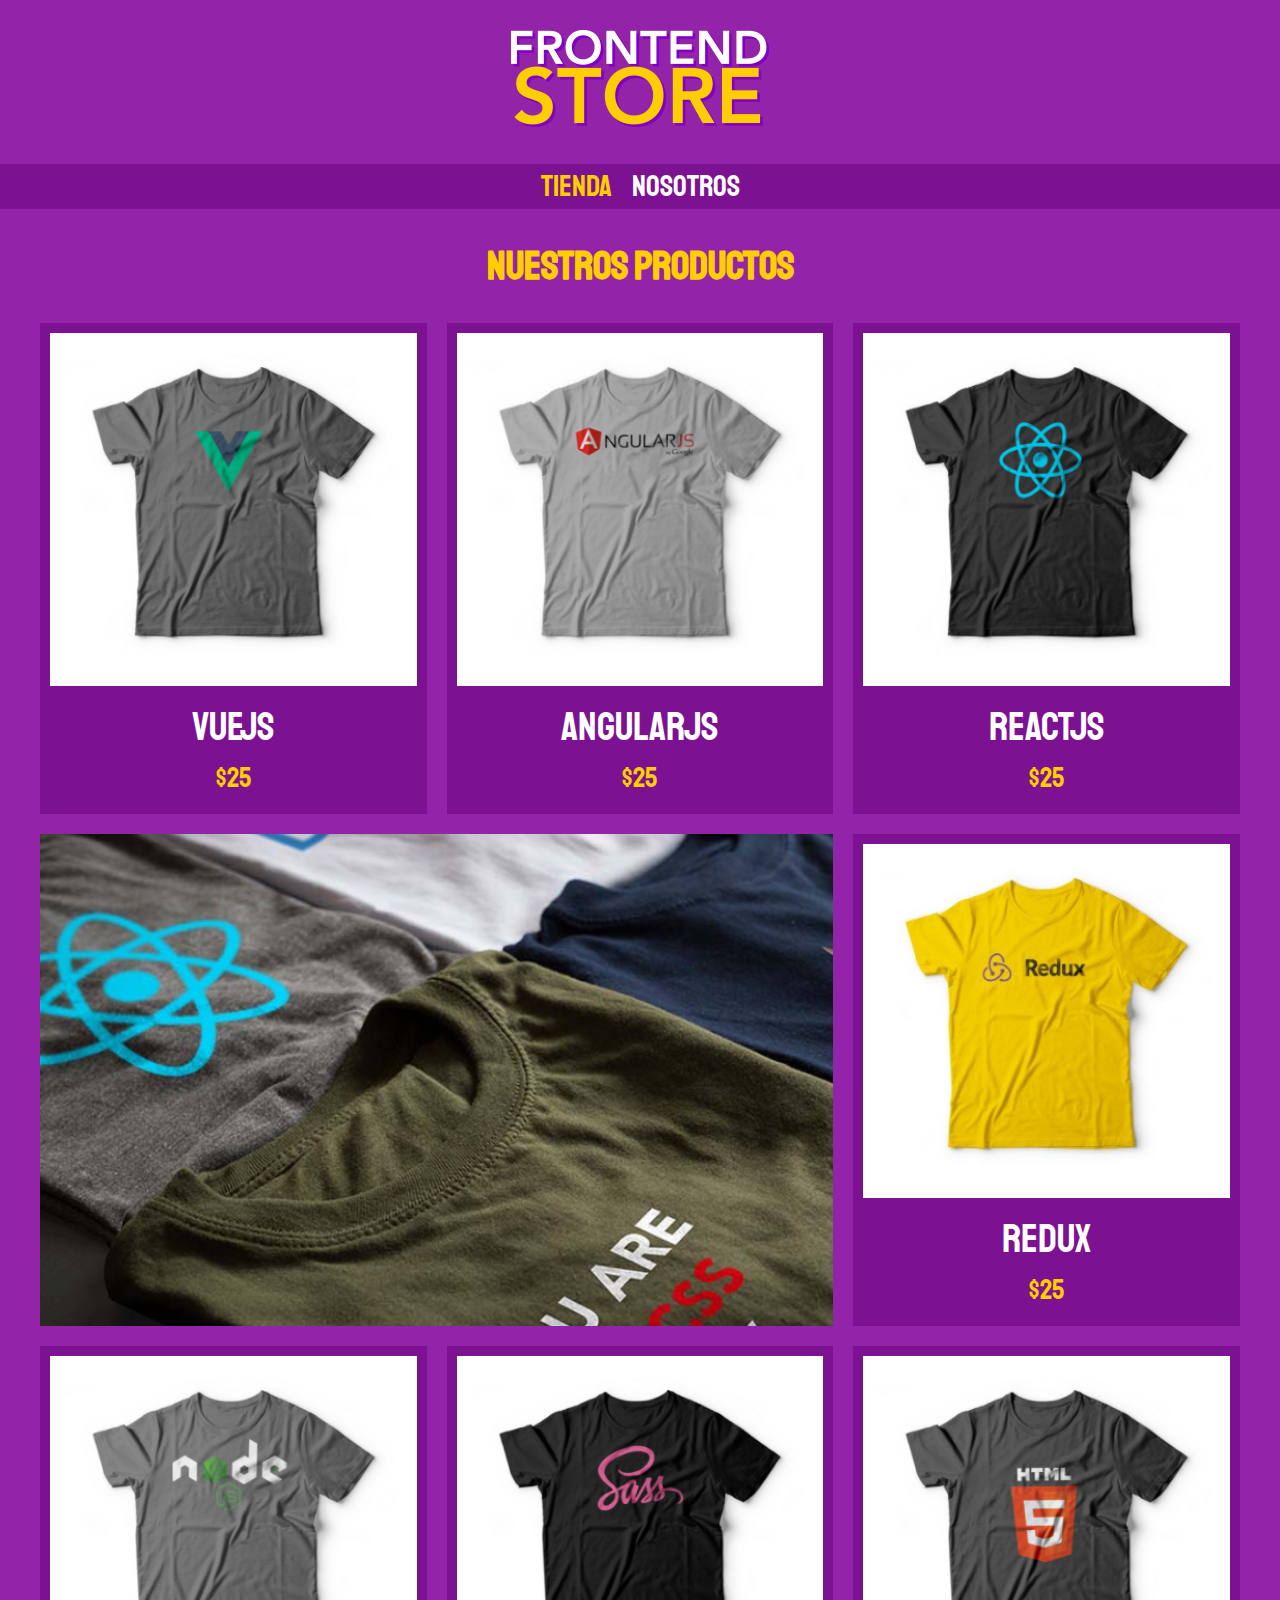
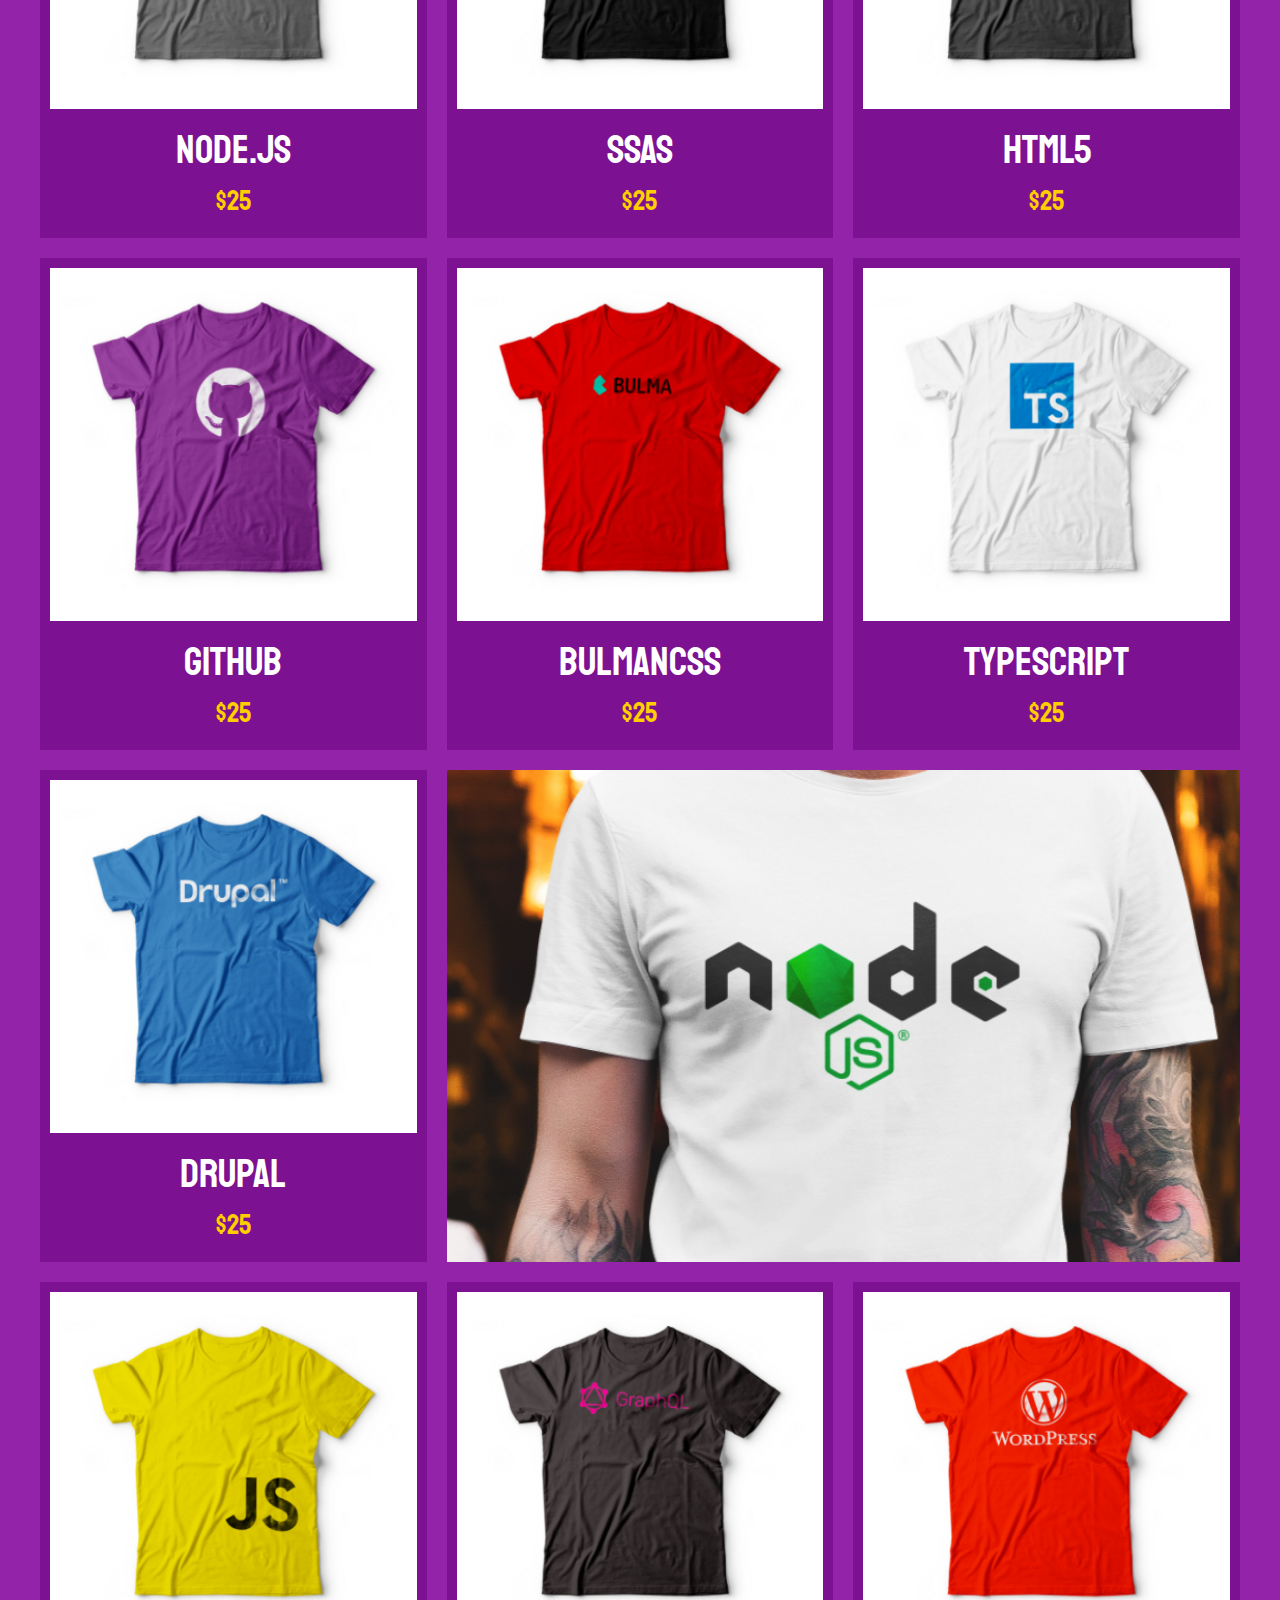
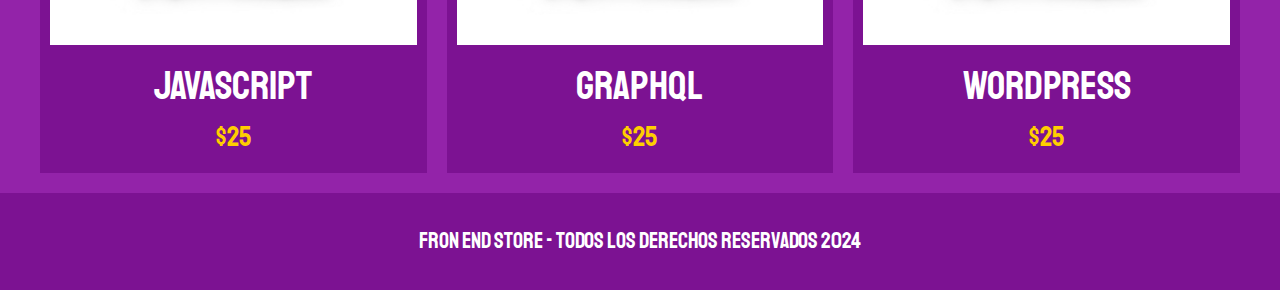
<file: FrontEndStore/index.html>
<!DOCTYPE html>
<html lang="en">
<head>
    <meta charset="UTF-8">
    <meta name="viewport" content="width=device-width, initial-scale=1.0">
    <title>FrontEnd Store</title>
    <link rel="stylesheet" href="css/normalize.css">
    <link rel="stylesheet" href="css/styles.css">
    <link href="https://fonts.googleapis.com/css2?family=Staatliches&display=swap" rel="stylesheet">

</head>
<body>
    <header class="header">
        <a href="index.html">
            <img class="header__logo" src="img/logo.png" alt="LogoTipo">
        </a>
    </header>
    <nav class="navegacion">
        <a class="navegacion__enlace navegacion__enlace--activo" href="#">Tienda</a>
        <a class="navegacion__enlace" href="nosotros.html">Nosotros</a>
    </nav>
    <main class="contenedor">
        <h1>Nuestros Productos</h1>

        <div class="grid">
            <div class="producto">
                <a href="producto.html">
                    <img class="producto__imagen" src="img/1.jpg" alt="Imagen Camisa">
                    <div class="producto__informacion">
                        <p class="producto__nombre">VueJS</p>
                        <p class="producto__precio">$25</p>
                    </div>
                </a>
            </div>
            <div class="producto">
                <a href="producto.html">
                    <img class="producto__imagen" src="img/2.jpg" alt="Imagen Camisa">
                    <div class="producto__informacion">
                        <p class="producto__nombre">AngularJS</p>
                        <p class="producto__precio">$25</p>
                    </div>
                </a>
            </div>
            <div class="producto">
                <a href="producto.html">
                    <img class="producto__imagen" src="img/3.jpg" alt="Imagen Camisa">
                    <div class="producto__informacion">
                        <p class="producto__nombre">ReactJS</p>
                        <p class="producto__precio">$25</p>
                    </div>
                </a>
            </div>
            <div class="producto">
                <a href="producto.html">
                    <img class="producto__imagen" src="img/4.jpg" alt="Imagen Camisa">
                    <div class="producto__informacion">
                        <p class="producto__nombre">Redux</p>
                        <p class="producto__precio">$25</p>
                    </div>
                </a>
            </div>
            <div class="producto">
                <a href="producto.html">
                    <img class="producto__imagen" src="img/5.jpg" alt="Imagen Camisa">
                    <div class="producto__informacion">
                        <p class="producto__nombre">Node.js</p>
                        <p class="producto__precio">$25</p>
                    </div>
                </a>
            </div>
            <div class="producto">
                <a href="producto.html">
                    <img class="producto__imagen" src="img/6.jpg" alt="Imagen Camisa">
                    <div class="producto__informacion">
                        <p class="producto__nombre">SSAS</p>
                        <p class="producto__precio">$25</p>
                    </div>
                </a>
            </div>
            <div class="producto">
                <a href="producto.html">
                    <img class="producto__imagen" src="img/7.jpg" alt="Imagen Camisa">
                    <div class="producto__informacion">
                        <p class="producto__nombre">HTML5</p>
                        <p class="producto__precio">$25</p>
                    </div>
                </a>
            </div>
            <div class="producto">
                <a href="producto.html">
                    <img class="producto__imagen" src="img/8.jpg" alt="Imagen Camisa">
                    <div class="producto__informacion">
                        <p class="producto__nombre">Github</p>
                        <p class="producto__precio">$25</p>
                    </div>
                </a>
            </div>
            <div class="producto">
                <a href="producto.html">
                    <img class="producto__imagen" src="img/9.jpg" alt="Imagen Camisa">
                    <div class="producto__informacion">
                        <p class="producto__nombre">BulmanCSS</p>
                        <p class="producto__precio">$25</p>
                    </div>
                </a>
            </div>
            <div class="producto">
                <a href="producto.html">
                    <img class="producto__imagen" src="img/10.jpg" alt="Imagen Camisa">
                    <div class="producto__informacion">
                        <p class="producto__nombre">TypeScript</p>
                        <p class="producto__precio">$25</p>
                    </div>
                </a>
            </div>
            <div class="producto">
                <a href="producto.html">
                    <img class="producto__imagen" src="img/11.jpg" alt="Imagen Camisa">
                    <div class="producto__informacion">
                        <p class="producto__nombre">Drupal</p>
                        <p class="producto__precio">$25</p>
                    </div>
                </a>
            </div>
            <div class="producto">
                <a href="producto.html">
                    <img class="producto__imagen" src="img/12.jpg" alt="Imagen Camisa">
                    <div class="producto__informacion">
                        <p class="producto__nombre">JavaScript</p>
                        <p class="producto__precio">$25</p>
                    </div>
                </a>
            </div>
            <div class="producto">
                <a href="producto.html">
                    <img class="producto__imagen" src="img/13.jpg" alt="Imagen Camisa">
                    <div class="producto__informacion">
                        <p class="producto__nombre">GraphQL</p>
                        <p class="producto__precio">$25</p>
                    </div>
                </a>
            </div>
            <div class="producto">
                <a href="producto.html">
                    <img class="producto__imagen" src="img/14.jpg" alt="Imagen Camisa">
                    <div class="producto__informacion">
                        <p class="producto__nombre">WordPress</p>
                        <p class="producto__precio">$25</p>
                    </div>
                </a>
            </div>
            <div class="grafico grafico--camisas"></div>
            <div class="grafico grafico--node"></div>
        </div>
    </main>

    <footer class="footer">
        <p class="footer__texto">Fron End Store - Todos los derechos Reservados 2024</p>
    </footer>
</body>
</html>
</file>
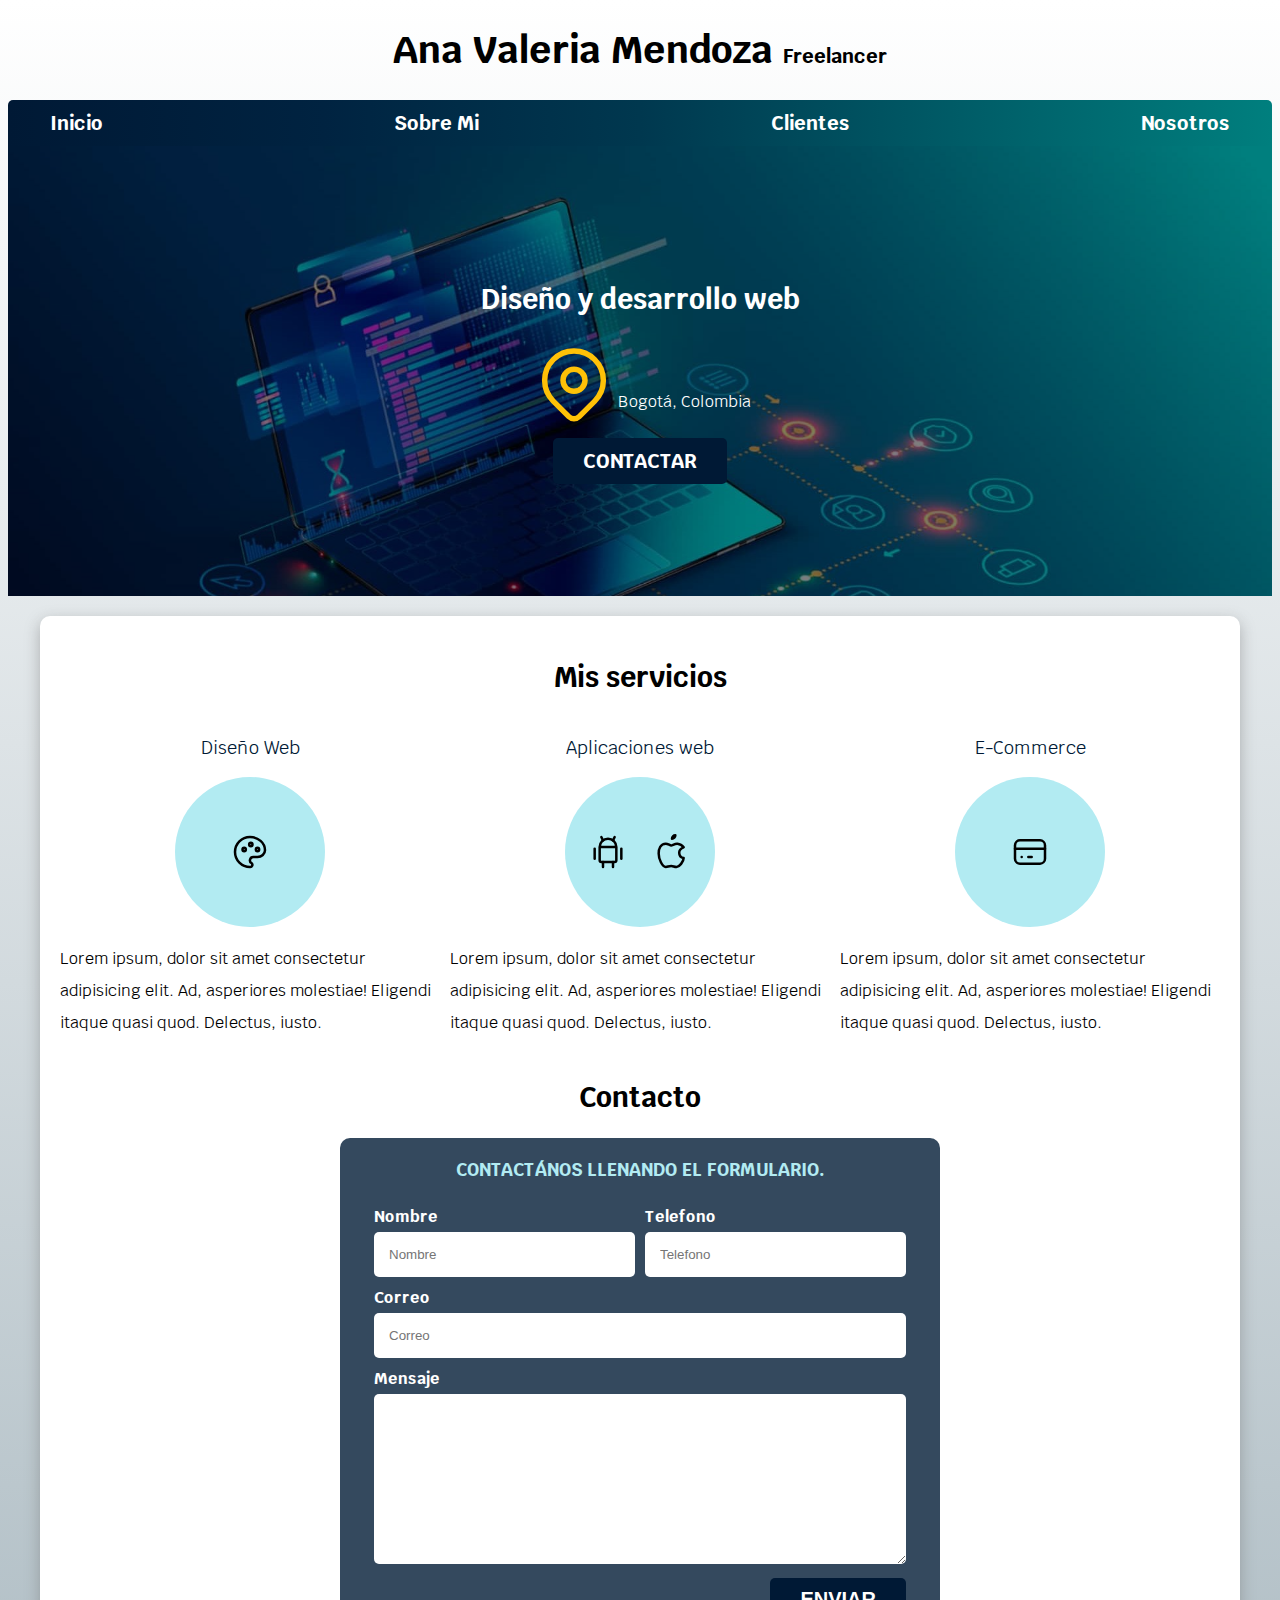
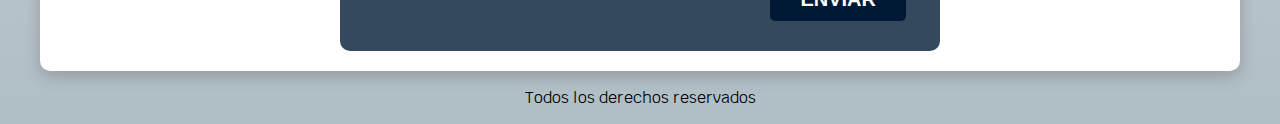
<file: freelancer/freelancer_inicio/index.html>
<!DOCTYPE html>
<html lang="es">
<head>
    <meta charset="UTF-8">
    <meta name="viewport" content="width=device-width, initial-scale=1.0">
    <title>Document</title>
    <link rel="preload" href="css/normalize.css" as="style">
    <link href="css/normalize.css">
    <link href="https://fonts.googleapis.com/css2?family=Krub:wght@400;700&family=Roboto+Condensed:wght@700&display=swap" rel="stylesheet">
    <link rel="preload" href="css/styles.css" as="style">
    <link href="css/styles.css" rel="stylesheet">
</head>
<body> 
    <header>
        <h1 class="titulo">Ana Valeria Mendoza <span>Freelancer</span></h1>
    </header>
    <div class="nav-bg">
        <nav class="navegacion_principal contenedor">
            <a href="#">Inicio</a>
            <a href="#">Sobre Mi</a>
            <a href="#">Clientes</a>
            <a href="#">Nosotros</a>
        </nav>
    </div>
    <section class="hero">
        <div class="contenido_hero">
            <h2>Diseño y desarrollo web</h2>
            <div class="ubicacion">
                <svg xmlns="http://www.w3.org/2000/svg" class="icon icon-tabler icon-tabler-map-pin" width="88" height="88" viewBox="0 0 24 24" stroke-width="1.5" stroke="#ffc107" fill="none" stroke-linecap="round" stroke-linejoin="round">
                    <path stroke="none" d="M0 0h24v24H0z" fill="none"/>
                    <path d="M9 11a3 3 0 1 0 6 0a3 3 0 0 0 -6 0" />
                    <path d="M17.657 16.657l-4.243 4.243a2 2 0 0 1 -2.827 0l-4.244 -4.243a8 8 0 1 1 11.314 0z" />
                </svg>
                <p>Bogotá, Colombia</p>
            </div>
            <a class="boton" href="#">Contactar</a>
        </div>
    </section>
    <main class="contenedor sombra serv">
        <h2>Mis servicios</h2>
        <div class="servicios">
            <section class="servicio">
                <h3>Diseño Web</h3>
                <div class="iconos">
                    <svg xmlns="http://www.w3.org/2000/svg" class="icon icon-tabler icon-tabler-palette" width="40" height="40" viewBox="0 0 24 24" stroke-width="1.5" stroke="#000000" fill="none" stroke-linecap="round" stroke-linejoin="round">
                        <path stroke="none" d="M0 0h24v24H0z" fill="none"/>
                        <path d="M12 21a9 9 0 0 1 0 -18c4.97 0 9 3.582 9 8c0 1.06 -.474 2.078 -1.318 2.828c-.844 .75 -1.989 1.172 -3.182 1.172h-2.5a2 2 0 0 0 -1 3.75a1.3 1.3 0 0 1 -1 2.25" />
                        <path d="M8.5 10.5m-1 0a1 1 0 1 0 2 0a1 1 0 1 0 -2 0" />
                        <path d="M12.5 7.5m-1 0a1 1 0 1 0 2 0a1 1 0 1 0 -2 0" />
                        <path d="M16.5 10.5m-1 0a1 1 0 1 0 2 0a1 1 0 1 0 -2 0" />
                    </svg>
                </div>
                <p>Lorem ipsum, dolor sit amet consectetur adipisicing elit. Ad, asperiores molestiae! Eligendi itaque quasi quod. Delectus, iusto. </p>
            </section>
            <section class="servicio">
                <h3>Aplicaciones web</h3>
                <div class="iconos">
                    <svg xmlns="http://www.w3.org/2000/svg" class="icon icon-tabler icon-tabler-brand-android" width="40" height="40" viewBox="0 0 24 24" stroke-width="1.5" stroke="#000000" fill="none" stroke-linecap="round" stroke-linejoin="round">
                        <path stroke="none" d="M0 0h24v24H0z" fill="none"/>
                        <path d="M4 10l0 6" />
                        <path d="M20 10l0 6" />
                        <path d="M7 9h10v8a1 1 0 0 1 -1 1h-8a1 1 0 0 1 -1 -1v-8a5 5 0 0 1 10 0" />
                        <path d="M8 3l1 2" />
                        <path d="M16 3l-1 2" />
                        <path d="M9 18l0 3" />
                        <path d="M15 18l0 3" />
                    </svg>
                    <svg xmlns="http://www.w3.org/2000/svg" class="icon icon-tabler icon-tabler-brand-apple" width="40" height="40" viewBox="0 0 24 24" stroke-width="1.5" stroke="#000000" fill="none" stroke-linecap="round" stroke-linejoin="round">
                        <path stroke="none" d="M0 0h24v24H0z" fill="none"/>
                        <path d="M8.286 7.008c-3.216 0 -4.286 3.23 -4.286 5.92c0 3.229 2.143 8.072 4.286 8.072c1.165 -.05 1.799 -.538 3.214 -.538c1.406 0 1.607 .538 3.214 .538s4.286 -3.229 4.286 -5.381c-.03 -.011 -2.649 -.434 -2.679 -3.23c-.02 -2.335 2.589 -3.179 2.679 -3.228c-1.096 -1.606 -3.162 -2.113 -3.75 -2.153c-1.535 -.12 -3.032 1.077 -3.75 1.077c-.729 0 -2.036 -1.077 -3.214 -1.077z" />
                        <path d="M12 4a2 2 0 0 0 2 -2a2 2 0 0 0 -2 2" />
                    </svg>
                </div>
                <p>Lorem ipsum, dolor sit amet consectetur adipisicing elit. Ad, asperiores molestiae! Eligendi itaque quasi quod. Delectus, iusto. </p>
            </section>
            <section class="servicio">
                <h3>E-Commerce</h3>
                <div class="iconos">
                    <svg xmlns="http://www.w3.org/2000/svg" class="icon icon-tabler icon-tabler-credit-card" width="40" height="40" viewBox="0 0 24 24" stroke-width="1.5" stroke="#000000" fill="none" stroke-linecap="round" stroke-linejoin="round">
                        <path stroke="none" d="M0 0h24v24H0z" fill="none"/>
                        <path d="M3 5m0 3a3 3 0 0 1 3 -3h12a3 3 0 0 1 3 3v8a3 3 0 0 1 -3 3h-12a3 3 0 0 1 -3 -3z" />
                        <path d="M3 10l18 0" />
                        <path d="M7 15l.01 0" />
                        <path d="M11 15l2 0" />
                    </svg>
                </div>
                <p>Lorem ipsum, dolor sit amet consectetur adipisicing elit. Ad, asperiores molestiae! Eligendi itaque quasi quod. Delectus, iusto. </p>
            </section>
        </div>
            <section div="formularios">
                <h2>Contacto</h2>
                <form class="formulario">
                    <fieldset>
                        <legend>Contactános llenando el formulario.</legend>
                        <div class="contenedor_campos">
                            <div class="campos">
                                <label>Nombre</label>
                                <input class="input_text" type="text" placeholder="Nombre">
                            </div>
                            <div class="campos">
                                <label>Telefono</label>
                                <input class="input_text" type="tel" placeholder="Telefono">
                            </div>
                            <div class="campos">
                                <label>Correo</label>
                                <input class="input_text" type="email" placeholder="Correo">
                            </div>
                            <div class="campos">
                                <label>Mensaje</label>
                                <textarea class="input_text"></textarea>
                            </div>
                        </div>
                        <div class="alinear_derecha flex">
                            <input class="boton w-sm-100" type="submit" value="Enviar">
                        </div>
                    </fieldset>
                </form>
            </section>
        </main>
    <footer class="footer">
        <p>Todos los derechos reservados</p>
    </footer>

    
</body>
</html>
</file>
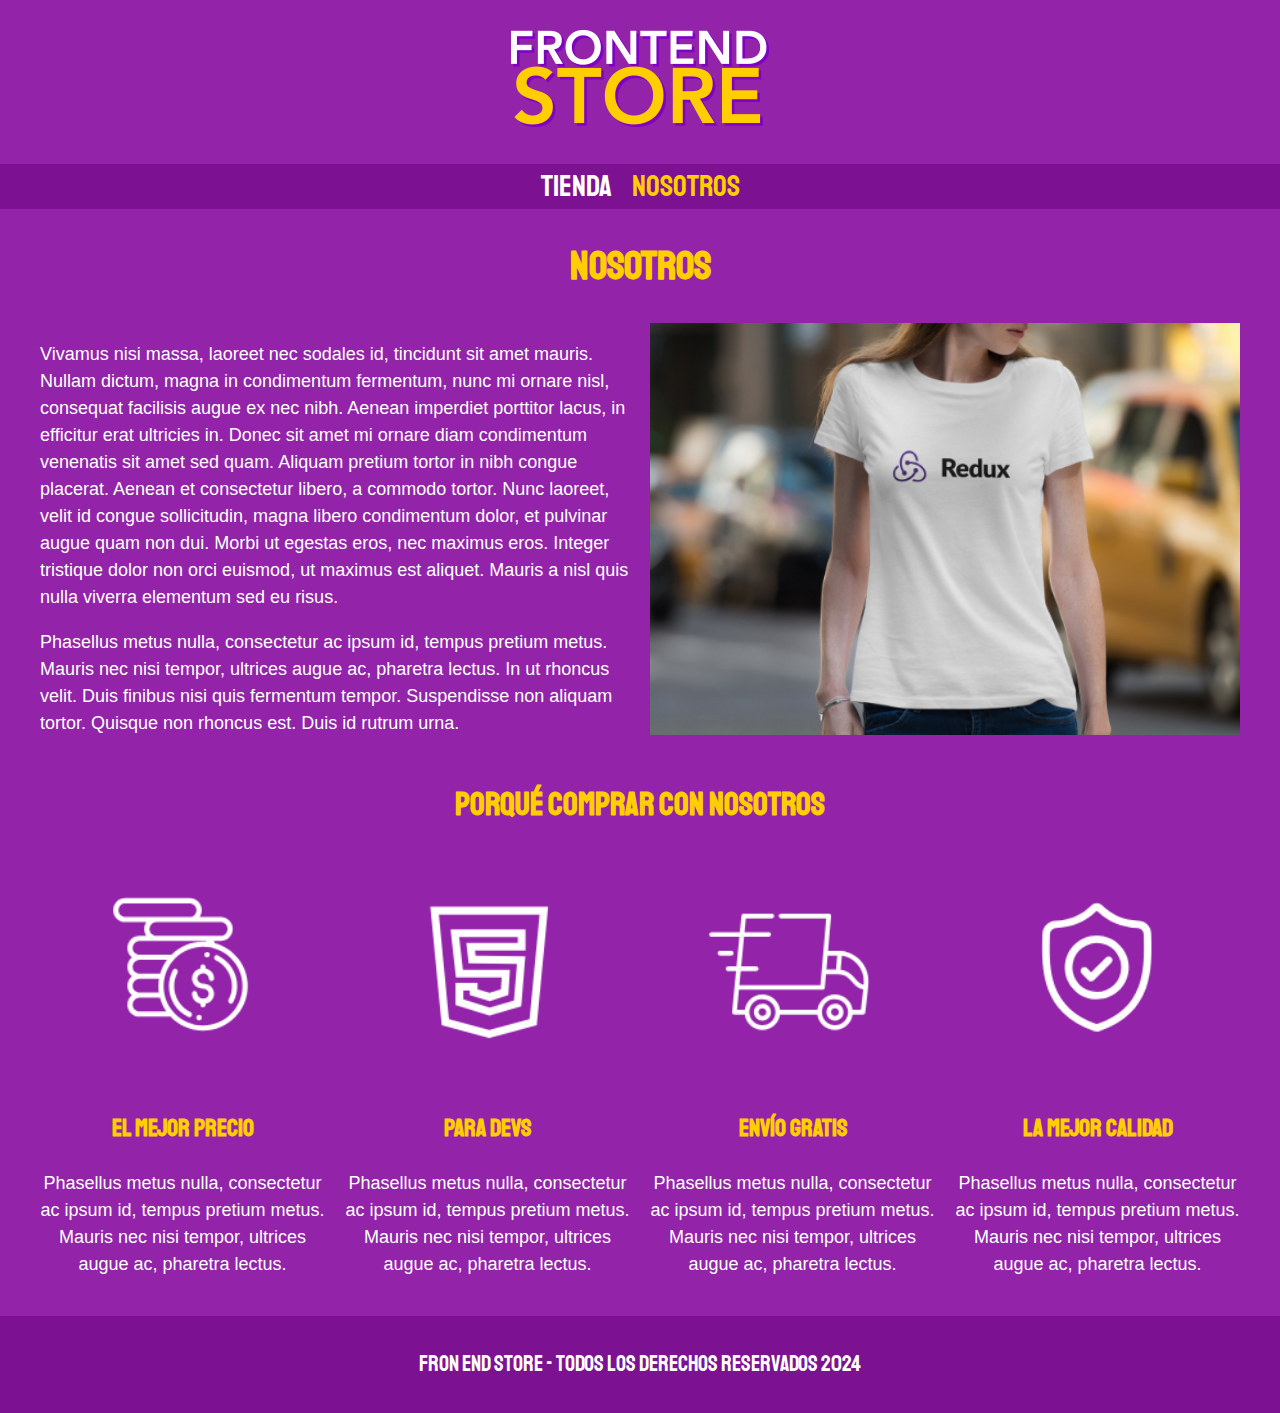
<file: FrontEndStore/nosotros.html>
<!DOCTYPE html>
<html lang="en">
<head>
    <meta charset="UTF-8">
    <meta name="viewport" content="width=device-width, initial-scale=1.0">
    <title>FrontEnd Store</title>
    <link rel="stylesheet" href="css/normalize.css">
    <link rel="stylesheet" href="css/styles.css">
    <link href="https://fonts.googleapis.com/css2?family=Staatliches&display=swap" rel="stylesheet">

</head>
<body>
    <header class="header">
        <a href="index.html">
            <img class="header__logo" src="img/logo.png" alt="LogoTipo">
        </a>
    </header>
    <nav class="navegacion">
        <a class="navegacion__enlace" href="index.html">Tienda</a>
        <a class="navegacion__enlace navegacion__enlace--activo" href="#">Nosotros</a>
    </nav>
    <main class="contenedor">
        <h1>Nosotros</h1>
        <div class="nosotros">
            <div class="nosotros__contenido">
                <p> Vivamus nisi massa, laoreet nec sodales id, tincidunt sit amet mauris. Nullam dictum, magna in condimentum fermentum, nunc mi ornare nisl, consequat facilisis augue ex nec nibh. Aenean imperdiet porttitor lacus, in efficitur erat ultricies in. Donec sit amet mi ornare diam condimentum venenatis sit amet sed quam. Aliquam pretium tortor in nibh congue placerat. Aenean et consectetur libero, a commodo tortor. Nunc laoreet, velit id congue sollicitudin, magna libero condimentum dolor, et pulvinar augue quam non dui. Morbi ut egestas eros, nec maximus eros. Integer tristique dolor non orci euismod, ut maximus est aliquet. Mauris a nisl quis nulla viverra elementum sed eu risus.</p>
                <p>Phasellus metus nulla, consectetur ac ipsum id, tempus pretium metus. Mauris nec nisi tempor, ultrices augue ac, pharetra lectus. In ut rhoncus velit. Duis finibus nisi quis fermentum tempor. Suspendisse non aliquam tortor. Quisque non rhoncus est. Duis id rutrum urna. </p>
            </div>    
            <img class="nosotros__imagen" src="img/nosotros.jpg" alt="">
        </div>
        <section class="contenedor comprar">
            <h2>Porqué comprar con nosotros</h2>
            <div class="bloques">
                <div class="bloque">
                    <img class="bloque__imagen" src="img/icono_1.png" alt="Porqué comprar">
                    <h3 class="bloque__titulo">El mejor precio</h3>
                    <p>Phasellus metus nulla, consectetur ac ipsum id, tempus pretium metus. Mauris nec nisi tempor, ultrices augue ac, pharetra lectus.</p>
                </div>
                <div class="bloque">
                    <img class="bloque__imagen" src="img/icono_2.png"alt="Porqué comprar">
                    <h3 class="bloque__titulo">Para Devs</h3>
                    <p>Phasellus metus nulla, consectetur ac ipsum id, tempus pretium metus. Mauris nec nisi tempor, ultrices augue ac, pharetra lectus.</p>
                </div>
                <div class="bloque">
                    <img class="bloque__imagen" src="img/icono_3.png"alt="Porqué comprar">
                    <h3 class="bloque__titulo">Envío gratis</h3>
                    <p>Phasellus metus nulla, consectetur ac ipsum id, tempus pretium metus. Mauris nec nisi tempor, ultrices augue ac, pharetra lectus.</p>
                </div>
                <div class="bloque">
                    <img class="bloque__imagen" src="img/icono_4.png"alt="Porqué comprar">
                    <h3 class="bloque__titulo">La mejor calidad</h3>
                    <p>Phasellus metus nulla, consectetur ac ipsum id, tempus pretium metus. Mauris nec nisi tempor, ultrices augue ac, pharetra lectus.</p>
                </div>
                
            </div>
        </section>
    </main>

    <footer class="footer">
        <p class="footer__texto">Fron End Store - Todos los derechos Reservados 2024</p>
    </footer>
</body>
</html>
</file>
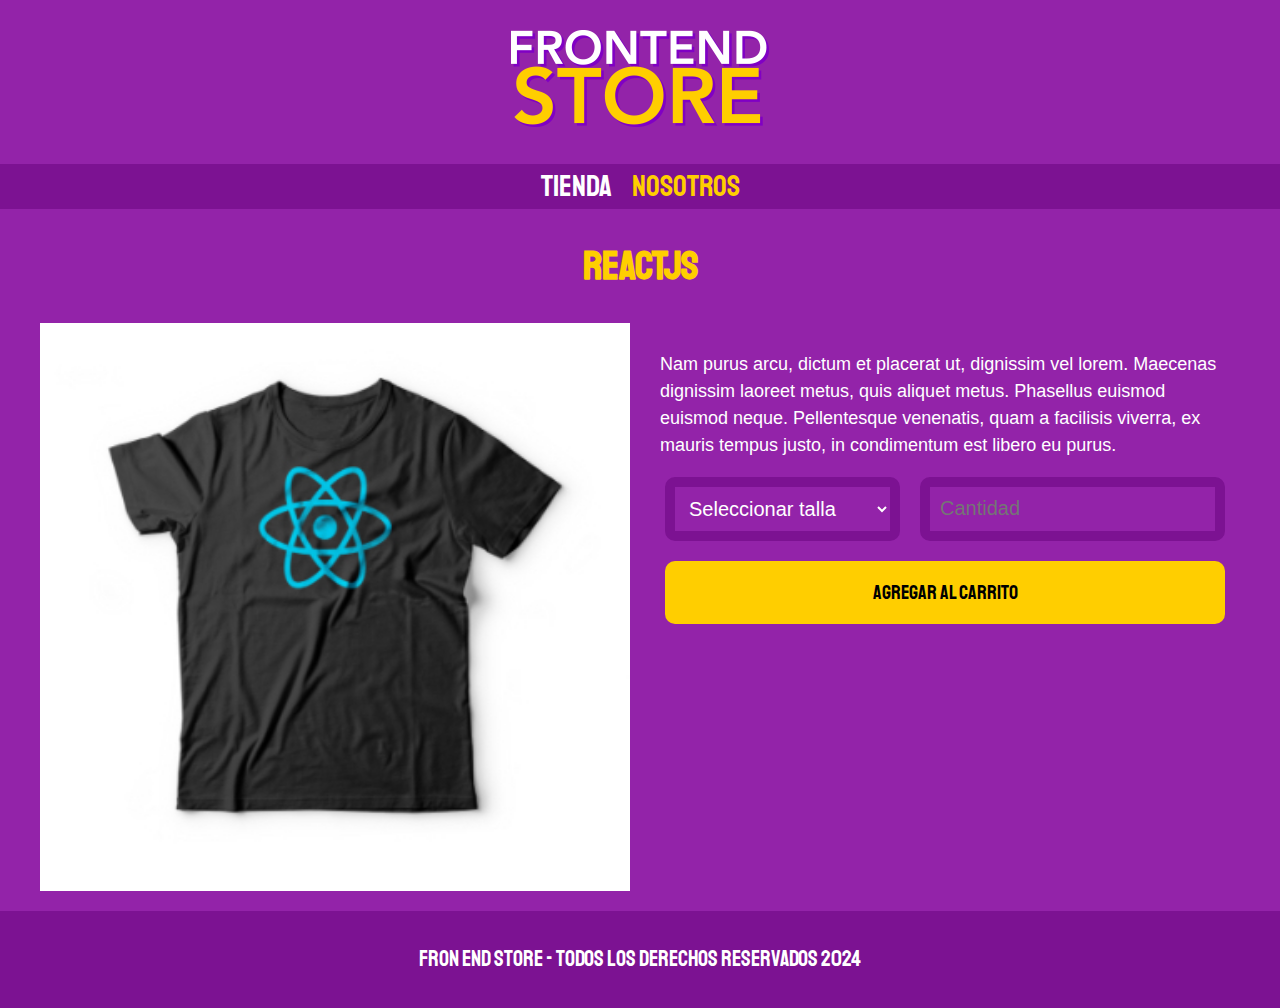
<file: FrontEndStore/producto.html>
<!DOCTYPE html>
<html lang="en">
<head>
    <meta charset="UTF-8">
    <meta name="viewport" content="width=device-width, initial-scale=1.0">
    <title>FrontEnd Store</title>
    <link rel="stylesheet" href="css/normalize.css">
    <link rel="stylesheet" href="css/styles.css">
    <link href="https://fonts.googleapis.com/css2?family=Staatliches&display=swap" rel="stylesheet">

</head>
<body>
    <header class="header">
        <a href="index.html">
            <img class="header__logo" src="img/logo.png" alt="LogoTipo">
        </a>
    </header>
    <nav class="navegacion">
        <a class="navegacion__enlace" href="index.html">Tienda</a>
        <a class="navegacion__enlace navegacion__enlace--activo" href="nosotros.html">Nosotros</a>
    </nav>
    <main class="contenedor">
        <h1>ReactJS</h1>
        <div class="camisa">
            <img class="camisa__imagen" src="img/3.jpg" alt="">
            <div class="camisa__contenido">
                <p>Nam purus arcu, dictum et placerat ut, dignissim vel lorem. Maecenas dignissim laoreet metus, quis aliquet metus. Phasellus euismod euismod neque. Pellentesque venenatis, quam a facilisis viverra, ex mauris tempus justo, in condimentum est libero eu purus.</p>
                <form class="formulario">
                    <select class="formulario__campo">
                        <option disabled selected>Seleccionar talla</option>
                        <option>S</option>
                        <option>M</option>
                        <option>L</option>
                    </select>
                    <input class="formulario__campo" placeholder="Cantidad" type="number" min="1">
                    <input class="formulario__submit" type="submit" value="Agregar al carrito"
                </form>
            </div>
        </div>
    </main>

    <footer class="footer">
        <p class="footer__texto">Fron End Store - Todos los derechos Reservados 2024</p>
    </footer>
</body>
</html>
</file>
<file: FrontEndStore/css/styles.css>
:root{
    --primario: #9323A9;
    --primarioOscuro: #7C1292;
    --secundario: #ffce00;
    --secundarioOscuro: rgb(233,287,2) ;
    --blanco: #fff;
    --negro: #000;

    --fuentePrincipal: 'Staatliches', sans-serif;
}
/* Globales*/
html {
    box-sizing: border-box;
    font-size: 62.5%;
}
    *, *:before, *:after {
    box-sizing: inherit;
}
body {
    background-color: var(--primario);
    font-size: 1.6rem;
    line-height: 1.5;
}
p{
    font-size: 1.8rem;
    font-family: Arial, Helvetica, sans-serif;
    color: var(--blanco);
}
a{
    text-decoration: none;
}
img{
    max-width: 100%;
}
.contenedor{
    max-width: 120rem;
    margin: 0 auto;
}
h1, h2, h3{
    text-align: center;
    color: var(--secundario);
    font-family: var(--fuentePrincipal);
}
h1{
    font-size: 4rem;
}
h2{
    font-size: 3.2rem;
}
h3{
    font-size: 2.4rem;
}

/* Header */
.header {
    display: flex;
    justify-content: center;
}
.header__logo{
    margin: 3rem 0;
}

/* Footer */
.footer{
    background-color: var(--primarioOscuro);
    padding: 1rem 0;
    margin-top: 2rem;
}
.footer__texto{
    font-family: var(--fuentePrincipal);
    text-align: center;
    font-size: 2.2rem;
}

/* Navegación*/
.navegacion{
    background-color: var(--primarioOscuro);
    padding: 1 rem 0;
    display: flex;
    justify-content: center;
    gap: 2rem; /* Separación de los elementos */  
}
.navegacion__enlace{
    font-family: var(--fuentePrincipal);
    color: var(--blanco);
    font-size: 3rem;
}
.navegacion__enlace--activo,.navegacion__enlace:hover{
    color: var(--secundario);
}

/* Grid*/
.grid{
    display: grid;
    grid-template-columns: repeat(2, 1fr);
    column-gap: 2rem;
    row-gap: 2rem;
}
@media (min-width: 768px){
    .grid{
        display: grid;
        grid-template-columns: repeat(3, 1fr);
    }
}

/* Productos */
.producto{
    background-color: var(--primarioOscuro);
    padding: 1rem;
}
.producto__imagen{
    width: 100%;
}
.producto__nombre{
    font-size: 4rem;
}
.producto__precio{
    font-size: 2.8rem;
    color: var(--secundario);
}
.producto__nombre,
.producto__precio{
    font-family: var(--fuentePrincipal);
    margin: 1rem 0;
    text-align: center;
    line-height: 1.2;
}
/* Grafico */
.grafico{
    min-height: 30rem;
    background-repeat: no-repeat;
    background-size: cover;
    grid-column: 1 / 3;
}
.grafico--camisas{
    grid-row: 2 / 3;
    background-image: url(../img/grafico1.jpg);
}
.grafico--node{
    background-image: url(../img/grafico2.jpg);
    grid-row: 8 / 9;
}
@media (min-width: 768px){
    .grafico--node{
        grid-row: 5 / 6;
        grid-column: 2 / 4;
    }
}

/* Nosotros */
.nosotros{
    display: grid;
    grid-template-rows: repeat(2, auto);
}
@media (min-width:768px ){
    .nosotros{
        grid-template-columns: repeat(2, 1fr);
        column-gap: 2rem;
    }    
}
.nosotros__contenido{

}
@media (min-width: 768px){
    .nosotros__imagen{
        grid-column: 2 / 3;
    }
}
.nosotros__imagen{
    grid-row: 1 / 2;
    width: 100%;
}

/* Bloques */
.bloques{
    display: grid;
    grid-template-columns: repeat(2, 1fr);
    gap: 2rem;
}
@media (min-width: 768px){
    .bloques{
        grid-template-columns: repeat(4, 1fr);
    }    
}
.bloque{
    text-align: center;   
}
.bloque__tiltulo{
    margin: 0;
}
.bloque__imagen{
    width: 100%;
}

/* Pag del producto */
@media (min-width: 768px){
    .camisa{
        display: grid;
        grid-template-columns:repeat(2, 1fr);
        column-gap: 2rem;    
    }
}
.camisa__imagen{
    width: 100%;
}
.camisa__contenido{
    grid-template-columns: repeat(2, 1fr);
    margin: 1rem;
}

/* Formulario */ 
.formulario{
    display: grid;
    grid-template-columns:repeat(2, 1fr);
    column-gap: 2rem;  
    row-gap: 2rem;  
    margin: .5rem;
}
.formulario__campo{
    border-color: var(--primarioOscuro);
    border-width: 1rem;
    border-style: solid; /* = border: tamaño style color */
    background-color: transparent;
    color: var(--blanco);
    font-size: 2rem;
    font-family: Arial, Helvetica, sans-serif;
    padding: 1rem;
    border-radius: 1rem;
    
}
.formulario__submit{
    background-color: var(--secundario);
    border: none;
    font-size: 2rem;
    font-family: var(--fuentePrincipal);
    padding: 2rem;
    transition: background-color 1s ease;
    grid-column: 1 / 3;
    border-radius: 1rem;
    
}
.formulario__submit:hover{
    cursor: pointer;
    background-color: var(--secundarioOscuro);
}
</file>
<file: freelancer/freelancer_inicio/css/styles.css>
/*Definir estilos, colores para usar en el proyecto*/
:root{
    --blanco: #ffffff;
    --oscuro: #212121;
    --primario: #B2EBF2;
    --secundario: #001935;
    --secundarioB: #007F7E;
    --terciario: #34495E;
    --grisClaro: #B0BEC5;
}
/*GLOBALES*/

html{
    font-size: 62.5%;/*definir tamaño de la fuente -- 1rem = 10px */
    box-sizing: border-box; /* Hack Box Model */
    scroll-snap-type: Y mandatory ;
}
*, *:before, *:after {
    box-sizing: inherit;
}
body{
    font-size: 16px;/*definir tamaño de la fuente -- 1rem = 10px */
    font-family: 'Krub', sans-serif;
    background-image: linear-gradient(to top, var(--grisClaro) 0%, var(--blanco) 100%) ;
}
.contenedor {
    max-width: 120rem;
    margin: 0 auto ; 
}

.boton{
    background-color: var(--secundario);
    color: var(--blanco);
    padding: 1rem 3rem;
    margin-top: 1rem;
    font-size: 2rem;
    text-decoration: none;
    text-transform: uppercase;
    font-weight: bold;
    border-radius: .5rem;
    width: 90%;
    text-align: center;
    border: none;
}
@media (min-width: 768px){
    .boton{
        width: auto;
    }
}
.boton:hover{
    cursor: pointer;
}
.sombra{
    -webkit-box-shadow: 0px 5px 15px 0px rgba(112,112,112,0.48);
    -moz-box-shadow: 0px 5px 15px 0px rgba(112,112,112,0.48);
    box-shadow: 0px 5px 15px 0px rgba(112,112,112,0.48);
    background-color: var(--blanco);
    padding: 2rem;
    border-radius: 1rem;
}
/* Tipografia */
h1{
    font-size: 3.8rem;
}
h2{
    font-size: 2.8rem;
}
h3{
    font-size: 1.8rem;
}
h1, h2, h3{
    text-align: center;
}

/* Titulos*/
.titulo span{
    font-size: 2rem;
}

/*Utilidades*/
.w-sm-100{
    width: 100%;
}
@media (min-width: 768px){
    .w-sm-100{
        width: auto;
    }
}
.flex{
    display: flex;
}
.alinear_derecha{
justify-content: flex-end;
}
.nav-bg{
    border-radius: 0.5rem 0.5rem 0 0;
    background-image: linear-gradient(to right, var(--secundario) 0%, #002341 25%, #00384F 50%, var(--secundarioB) 100%) ;
}
/* Naveación principal*/
.navegacion_principal {
    
    display: flex;
    flex-direction: column;
    align-items: center;
}
@media (min-width: 768px){
    .navegacion_principal {
        flex-direction: row;
        justify-content: space-between;
    }
}
.navegacion_principal a{
    color: var(--blanco);
    text-decoration: none;
    font-size: 2rem;
    font-weight: bold;
    padding: 1rem;
}
.navegacion_principal a:hover{
    background-color: var(--primario);
    color: var(--oscuro);
}

/* Hero */
.hero {
    background-image: url(../img/hero.jpg);
    background-repeat: no-repeat;
    background-size: cover;
    height: 450px;
    position: relative;
    margin-bottom: 2rem;
}
.contenido_hero{
    position: absolute;
    background-color: rgb(0,0,0,0.50);
    width: 100%;
    height: 100%;
    display: flex;
    flex-direction: column;
    align-items: center;
    justify-content: center;
}
.contenido_hero h2, 
.contenido_hero p{
    color: var(--blanco);
}
.contenido_hero .ubicacion{
    display: flex;
    align-items: flex-end;
}
.serv, .navegacion_principal, .formularios{
    scroll-snap-align: center;
    scroll-snap-stop: always ;
}

/* Servicios*/
@media (min-width: 768px){
    .servicios {
        display: grid;
        grid-template-columns: repeat(3, 1fr) ; /*fr= fración del 100%* -- repeat(3, 1fr) = 1fr 1fr 1fr*/
        column-gap: 1rem;
    }
}
.servicio{
    display: flex;
    flex-direction: column;
    align-items: center;

}
.servicio h3{
    color: var(--secundario);
    font-weight: normal;
}
.servicio p{
    line-height: 2;
}
.servicio .iconos{
    height: 15rem;
    width: 15rem;
    background-color: var(--primario);
    border-radius: 50%;
    display: flex;
    justify-content: space-evenly;
    align-items: center;
    text-align: center;
}
/* Contacto */
.formulario{
    background-color: var(--terciario);
    width: min(60rem, 100%); /* Utilizar el valor más pequeño*/
    margin: 0 auto;
    padding: 2rem;
    border-radius: 1rem;
}
.formulario fieldset{
    border: none;
}
.formulario legend{
    text-align: center;
    font-size: 1.8rem;
    text-transform: uppercase;
    font-weight: 700;
    margin-bottom: 2rem;
    color: var(--primario);
}
@media (min-width: 786px){
    .contenedor_campos{
        display: grid;
        grid-template-columns: repeat(2, 1fr);
        grid-template-rows: auto auto 20rem;
        column-gap: 1rem;
    }
    .campos:nth-child(3), 
    .campos:nth-child(4){
        grid-column: 1 / 3;
    }
}
.campos{
    margin-bottom: 1rem;
}
.campos label{
    color: var(--blanco);
    font-weight: bold;
    margin-bottom: .5rem;
    display: block;
}
.campos textarea{
    height: 17rem;
}
.input_text{
    width: 100%;
    border: none;
    padding: 1.5rem;
    border-radius: .5rem;
}
/* Footer */
.footer{
    text-align: center;
}
</file>
